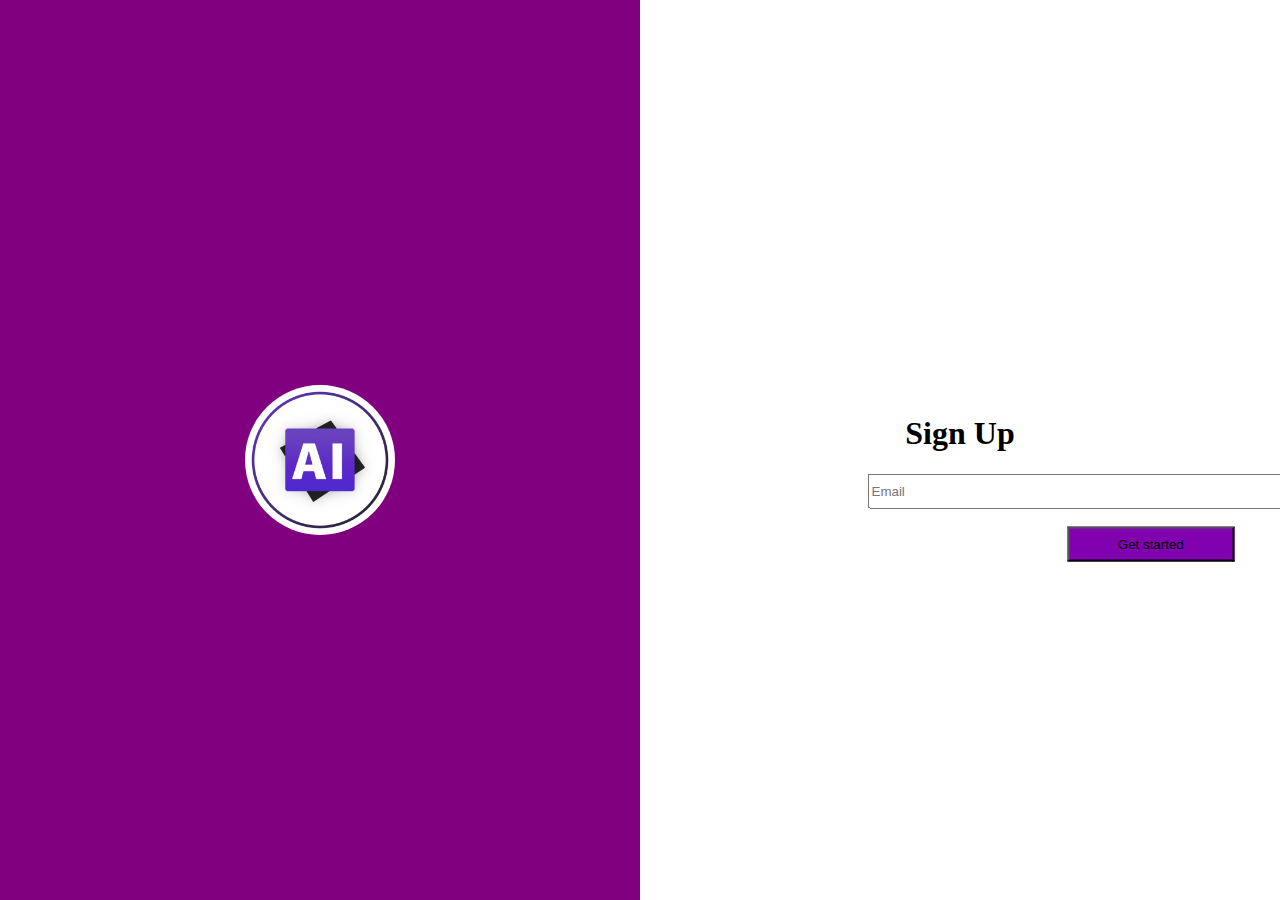
<file: index.html>
<html>
<head>
<link rel="stylesheet" href="style.css">
<script>src="main.js"</script>
</head>
<body>

<div class="split left">
  <div class="centered">
 <img id="ai" src="ai.jpg">
  </div>
</div>

<div class="split right">
  <div class="centered">
    <h1 id="up">Sign Up</h1>
      <input type="text" id="email" placeholder="Email" class="form-control" >
      <br>
      <br>
     <button id="start" onclick="adduser()">Get started</button>
  </div>
</div>
     
</body>
</html>
</file>
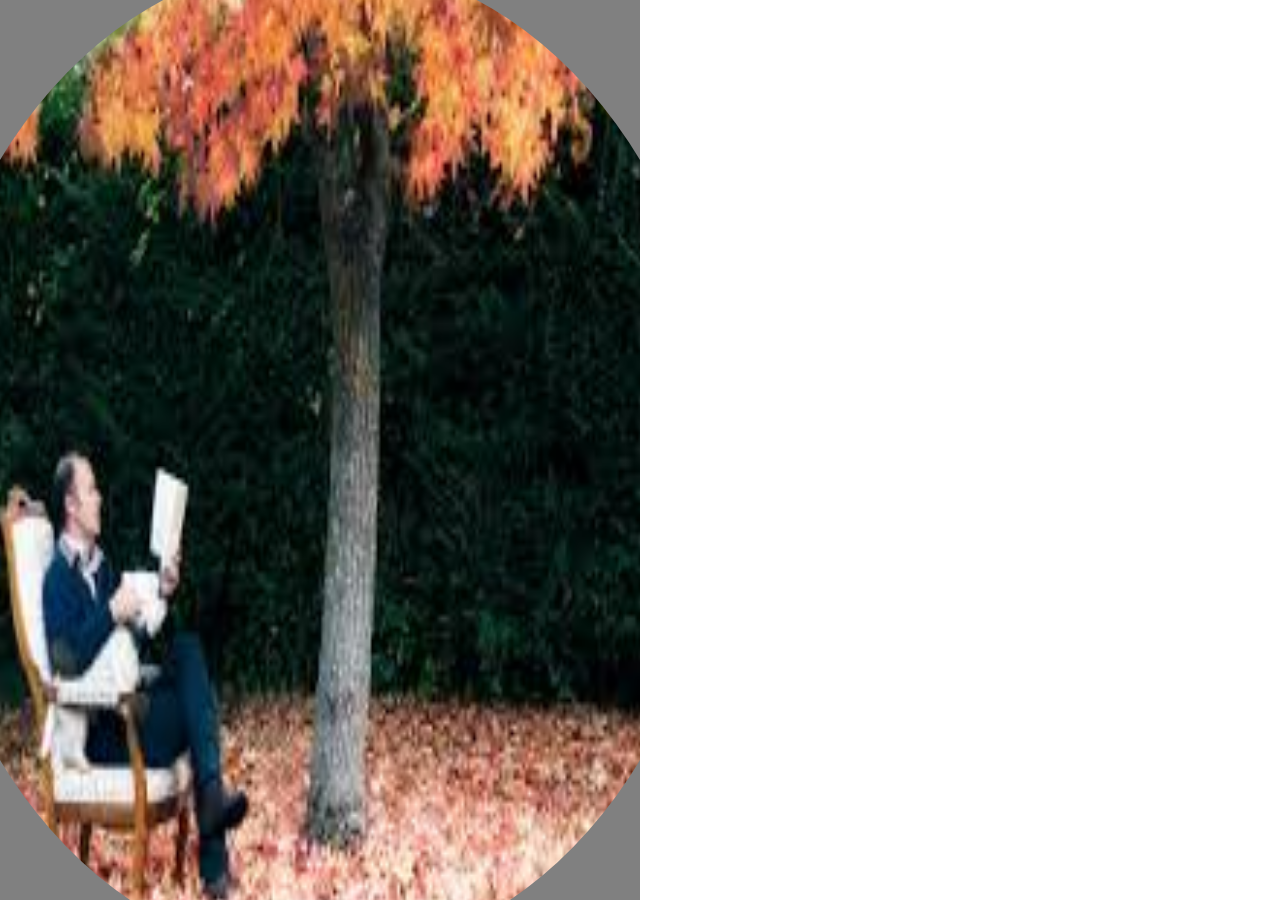
<file: index2.html>
<html>
    <head>
        <script>src="main.js"</script>
        <link rel="stylesheet" href="style2.css">
    </head>
    <body>

        <div class="split left">
          <div class="centered">
     <img id="book" src="images (1).jfif">
          </div>
        </div>
        
        <div class="split right">
          <div class="centered">
           <img id="logo" src="logo.png">
              
          </div>
        </div>
             
        </body>
        
</html>
</file>
<file: style.css>
body {

  color: black;
}

.split {
  height: 100%;
  width: 50%;
  position: fixed;
  z-index: 1;
  top: 0;
  overflow-x: hidden;
  padding-top: 20px;
}

.left {
  left: 0;
  background-color:purple;
}

.right {
  right: 0;
  background-color: white;
}

.centered {
  position: absolute;
  top: 50%;
  left: 50%;
  transform: translate(-50%, -50%);
  text-align: center;
}

.centered img {
  width: 150px;
  border-radius: 50%;
}
#start{
   width: 90%;
    height: 35;
   background-color: #8101B1;
     position: absolute;
  left: 200px;
}
#email{
    width: 250%;
    height: 35;
    left: 800px;
}
#up{
   right: 700px;  
}
</file>
<file: style2.css>
body {

    color: black;
  }
  
  .split {
    height: 100%;
    width: 50%;
    position: fixed;
    z-index: 1;
    top: 0;
    overflow-x: hidden;
    padding-top: 20px;
  }
  
  .left {
    left: 0;
    background-color:grey;
  }
  
  .right {
    right: 0;
    background-color: white;
  }
  
  .centered {
    position: absolute;
    top: 50%;
    left: 50%;
    transform: translate(-50%, -50%);
    text-align: center;
  }
  
  .centered img {
    width: 150px;
    border-radius: 50%;
  }
  #start{
     width: 90%;
      height: 35;
     background-color: #8101B1;
       position: absolute;
    left: 200px;
  }
  #email{
      width: 250%;
      height: 35;
      left: 800px;
  }
  #up{
     right: 700px;  
  }
  #book{
    width: 800px;
    height: 1000px;
  }
  #logo{
    position: absolute;
   bottom: 600px;
  }
</file>
